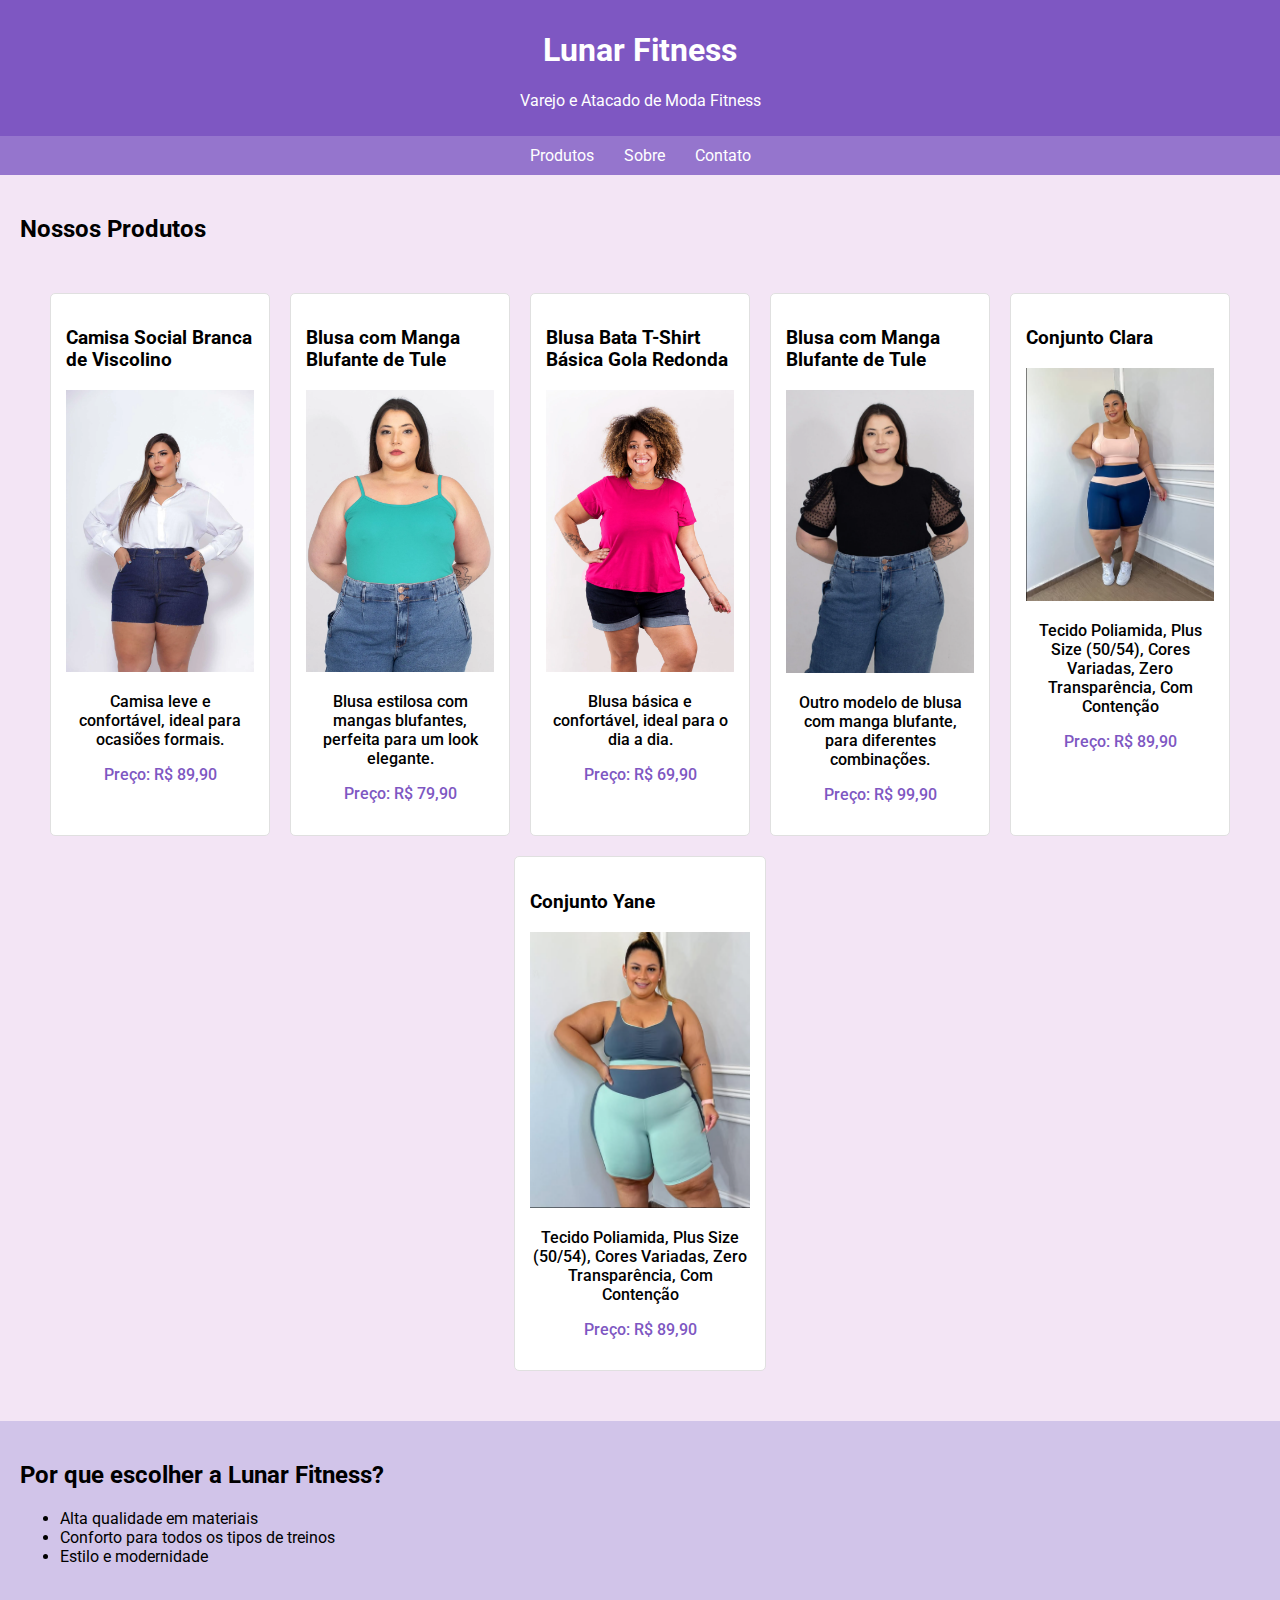
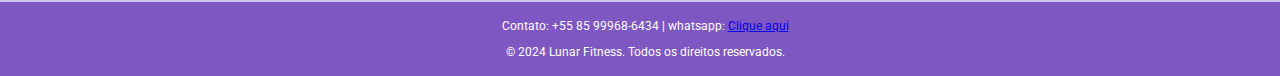
<file: sitemoda/index.html>
<!DOCTYPE html>
<html lang="pt-BR">
<head>
    <meta charset="UTF-8">
    <meta name="viewport" content="width=device-width, initial-scale=1.0">
    <title>Lunar Fitness - Varejo e Atacado</title>
    <link rel="stylesheet" href="styles.css">
    <link href="https://fonts.googleapis.com/css2?family=Roboto:wght@400;500&display=swap" rel="stylesheet">
</head>
<body>

    <header>
        <h1>Lunar Fitness</h1>
        <p>Varejo e Atacado de Moda Fitness</p>
    </header>

    <nav>
        <a href="#produtos">Produtos</a>
        <a href="sobre.html">Sobre</a>
        <a href="contato.html">Contato</a>
    </nav>

    <main>
        <h2 id="produtos">Nossos Produtos</h2>

        <div class="produtos-container">
            <article>
                <h3>Camisa Social Branca de Viscolino</h3>
                <img src="imagens/plussize1.jpg" alt="Camisa Social Branca de Viscolino" width="400" height="300">
                <p class="descricao">Camisa leve e confortável, ideal para ocasiões formais.</p>
                <p class="preco">Preço: R$ 89,90</p>
            </article>

            <article>
                <h3>Blusa com Manga Blufante de Tule</h3>
                <img src="imagens/plussize2.jpg" alt="Blusa com Manga Blufante de Tule" width="400" height="300">
                <p class="descricao">Blusa estilosa com mangas blufantes, perfeita para um look elegante.</p>
                <p class="preco">Preço: R$ 79,90</p>
            </article>

            <article>
                <h3>Blusa Bata T-Shirt Básica Gola Redonda</h3>
                <img src="imagens/plussize3.jpg" alt="Blusa Bata T-Shirt Básica Gola Redonda" width="400" height="300">
                <p class="descricao">Blusa básica e confortável, ideal para o dia a dia.</p>
                <p class="preco">Preço: R$ 69,90</p>
            </article>

            <article>
                <h3>Blusa com Manga Blufante de Tule</h3>
                <img src="imagens/plussize4.png" alt="Blusa com Manga Blufante de Tule" width="400" height="300">
                <p class="descricao">Outro modelo de blusa com manga blufante, para diferentes combinações.</p>
                <p class="preco">Preço: R$ 99,90</p>
            </article>

            <article>
                <h3>Conjunto Clara</h3>
                <img src="imagens/conjuntoclara.png" alt="Conjunto Clara" width="400" height="300">
                <p class="descricao">Tecido Poliamida, Plus Size (50/54), Cores Variadas, Zero Transparência, Com Contenção</p>
                <p class="preco">Preço: R$ 89,90</p>
            </article>

            <article>
                <h3>Conjunto Yane</h3>
                <img src="imagens/conjuntoyanepng.png" alt="Conjunto Yane" width="400" height="300">
                <p class="descricao">Tecido Poliamida, Plus Size (50/54), Cores Variadas, Zero Transparência, Com Contenção</p>
                <p class="preco">Preço: R$ 89,90</p>
            </article>
        </div>
    </main>

    <section>
        <h2>Por que escolher a Lunar Fitness?</h2>
        <ul>
            <li>Alta qualidade em materiais</li>
            <li>Conforto para todos os tipos de treinos</li>
            <li>Estilo e modernidade</li>
        </ul>
    </section>

    <footer id="contato">
        <p>Contato: +55 85 99968-6434 | whatsapp: <a href="https://api.whatsapp.com/send?phone=5585999686434">Clique aqui</a></p>
        <p>&copy; 2024 Lunar Fitness. Todos os direitos reservados.</p>
    </footer>

</body>
</html>
</file>
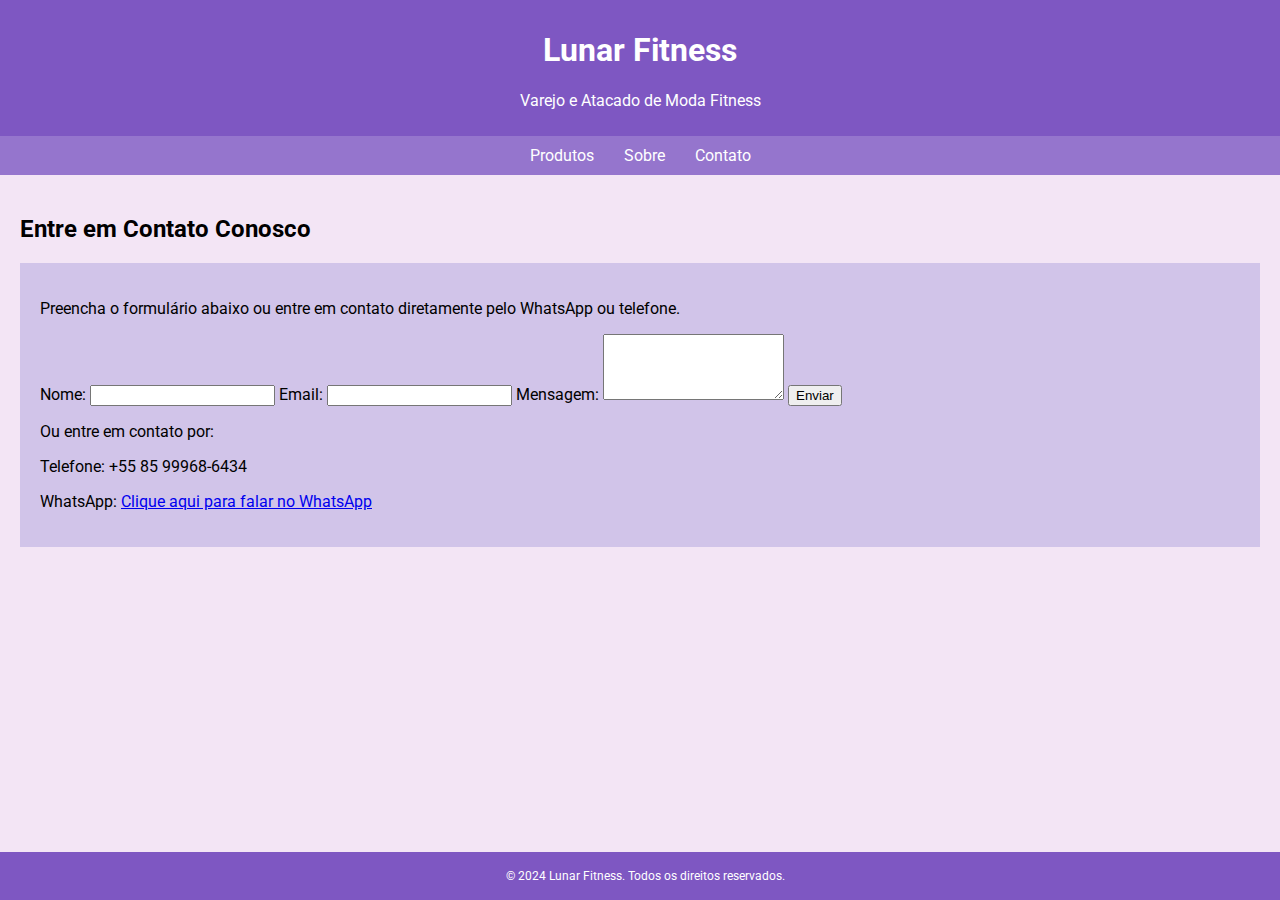
<file: sitemoda/contato.html>
<!DOCTYPE html>
<html lang="pt-BR">
<head>
    <meta charset="UTF-8">
    <meta name="viewport" content="width=device-width, initial-scale=1.0">
    <title>Lunar Fitness - Contato</title>
    <link rel="stylesheet" href="styles.css">
    <link href="https://fonts.googleapis.com/css2?family=Roboto:wght@400;500&display=swap" rel="stylesheet">
</head>
<body>

    <header>
        <h1>Lunar Fitness</h1>
        <p>Varejo e Atacado de Moda Fitness</p>
    </header>

    <nav>
        <a href="index.html">Produtos</a>
        <a href="sobre.html">Sobre</a>
        <a href="contato.html">Contato</a>
    </nav>

    <main>
        <h2>Entre em Contato Conosco</h2>
        <section class="contato-section">
            <p>Preencha o formulário abaixo ou entre em contato diretamente pelo WhatsApp ou telefone.</p>
            <form action="#" method="post">
                <label for="nome">Nome:</label>
                <input type="text" id="nome" name="nome" required>

                <label for="email">Email:</label>
                <input type="email" id="email" name="email" required>

                <label for="mensagem">Mensagem:</label>
                <textarea id="mensagem" name="mensagem" rows="4" required></textarea>

                <button type="submit">Enviar</button>
            </form>

            <p>Ou entre em contato por:</p>
            <p>Telefone: +55 85 99968-6434</p>
            <p>WhatsApp: <a href="https://api.whatsapp.com/send?phone=5585999686434" target="_blank">Clique aqui para falar no WhatsApp</a></p>
        </section>
    </main>

    <footer>
        <p>&copy; 2024 Lunar Fitness. Todos os direitos reservados.</p>
    </footer>

</body>
</html>
</file>
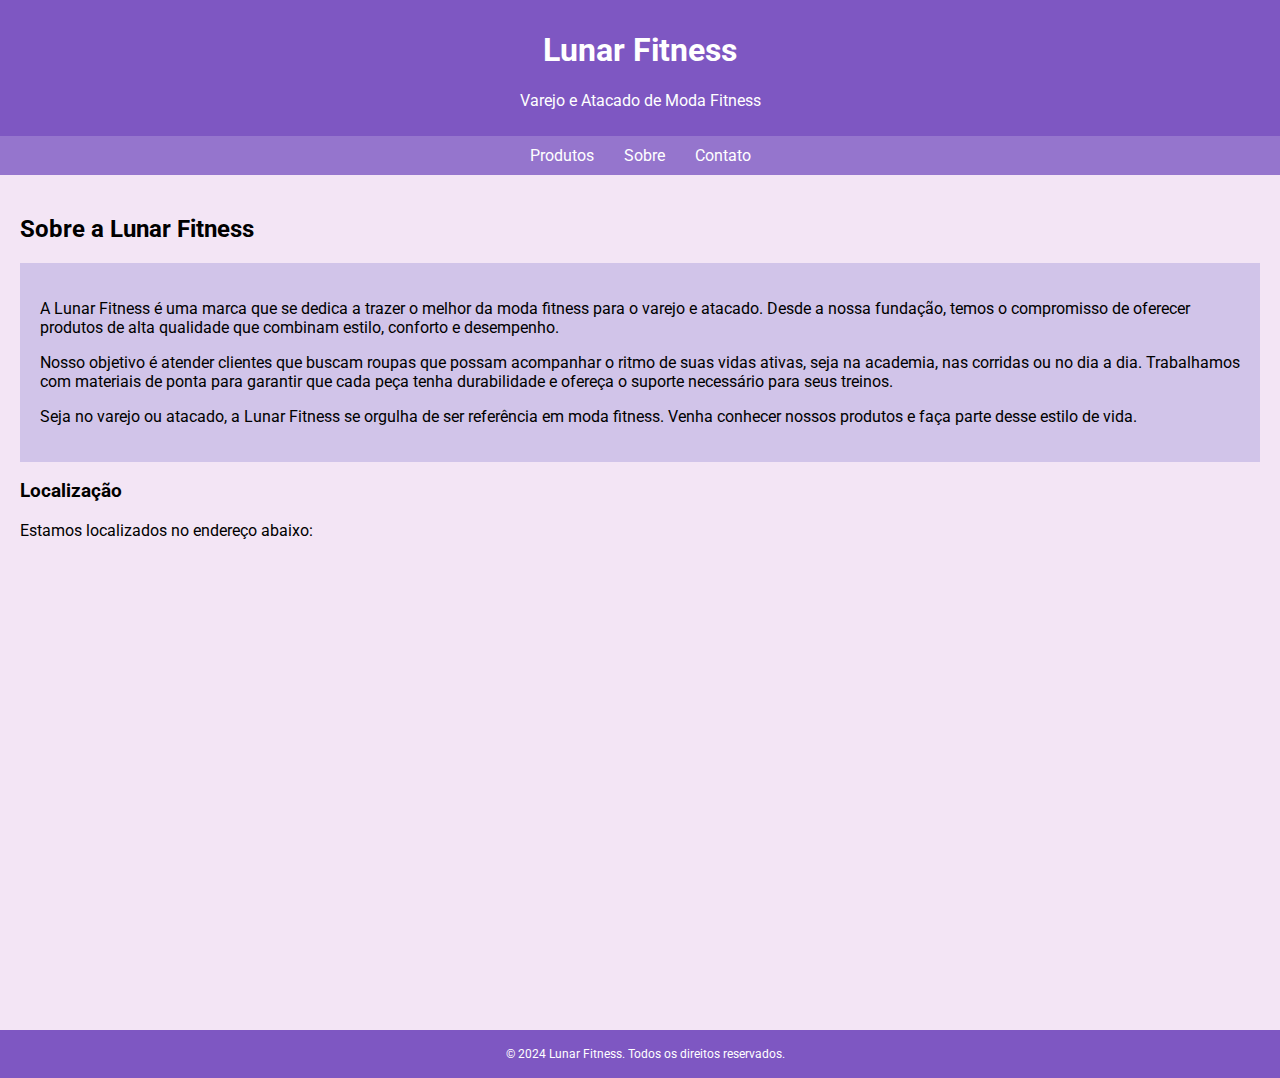
<file: sitemoda/sobre.html>
<!DOCTYPE html>
<html lang="pt-BR">
<head>
    <meta charset="UTF-8">
    <meta name="viewport" content="width=device-width, initial-scale=1.0">
    <title>Lunar Fitness - Sobre</title>
    <link rel="stylesheet" href="styles.css">
    <link href="https://fonts.googleapis.com/css2?family=Roboto:wght@400;500&display=swap" rel="stylesheet">
</head>
<body>

    <header>
        <h1>Lunar Fitness</h1>
        <p>Varejo e Atacado de Moda Fitness</p>
    </header>

    <nav>
        <a href="index.html">Produtos</a>
        <a href="sobre.html">Sobre</a>
        <a href="contato.html">Contato</a>
    </nav>

    <main>
        <h2>Sobre a Lunar Fitness</h2>
        <section class="sobre-section">
            <p>A Lunar Fitness é uma marca que se dedica a trazer o melhor da moda fitness para o varejo e atacado. Desde a nossa fundação, temos o compromisso de oferecer produtos de alta qualidade que combinam estilo, conforto e desempenho.</p>
            <p>Nosso objetivo é atender clientes que buscam roupas que possam acompanhar o ritmo de suas vidas ativas, seja na academia, nas corridas ou no dia a dia. Trabalhamos com materiais de ponta para garantir que cada peça tenha durabilidade e ofereça o suporte necessário para seus treinos.</p>
            <p>Seja no varejo ou atacado, a Lunar Fitness se orgulha de ser referência em moda fitness. Venha conhecer nossos produtos e faça parte desse estilo de vida.</p>
        </section>

        <h3>Localização</h3>
        <p>Estamos localizados no endereço abaixo:</p>
        
        <iframe src="https://www.google.com/maps/embed?pb=!1m18!1m12!1m3!1d3981.3352991922116!2d-38.539902625026066!3d-3.7369158962369875!2m3!1f0!2f0!3f0!3m2!1i1024!2i768!4f13.1!3m3!1m2!1s0x7c7490625e55bb1%3A0x2c78608397323575!2sAvenida%20Imperador%2C%203265%20-%20Centro%2C%20Fortaleza%20-%20CE%2C%2060015-050!5e0!3m2!1spt-BR!2sbr!4v1727314142748!5m2!1spt-BR!2sbr" width="600" height="450" style="border:0;" allowfullscreen="" loading="lazy" referrerpolicy="no-referrer-when-downgrade"></iframe>

    </main>

    <footer>
        <p>&copy; 2024 Lunar Fitness. Todos os direitos reservados.</p>
    </footer>

</body>
</html>
</file>
<file: sitemoda/styles.css>
body {
    font-family: 'Roboto', sans-serif;
    margin: 0;
    padding: 0;
    background-color: #f3e5f5;
    min-height: 100vh;
    display: flex;
    flex-direction: column;
}

header {
    background-color: #7e57c2;
    color: white;
    padding: 10px;
    text-align: center;
}

nav {
    display: flex;
    justify-content: center;
    background-color: #9575cd;
}

nav a {
    color: white;
    padding: 10px 15px;
    text-decoration: none;
    text-align: center;
}

nav a:hover {
    background-color: #b39ddb;
}

main {
    padding: 20px;
    flex: 1;
}

.produtos-container {
    display: flex;
    flex-wrap: wrap;
    justify-content: space-around;
    padding: 20px;
}

article {
    margin: 10px;
    flex: 1 1 180px;
    max-width: 220px;
    border: 1px solid #e0e0e0;
    border-radius: 5px;
    padding: 15px;
    background-color: white;
}

article img {
    width: 100%;
    height: auto;
}

.descricao {
    text-align: center;
    font-weight: 500;
    color: black;
}

.preco {
    text-align: center;
    font-weight: 500;
    color: #7e57c2;
}

section {
    background-color: #d1c4e9;
    padding: 20px;
}

footer {
    background-color: #7e57c2;
    color: white;
    text-align: center;
    padding: 5px;
    font-size: 12px;
    position: static;
    width: 100%;
}
</file>
